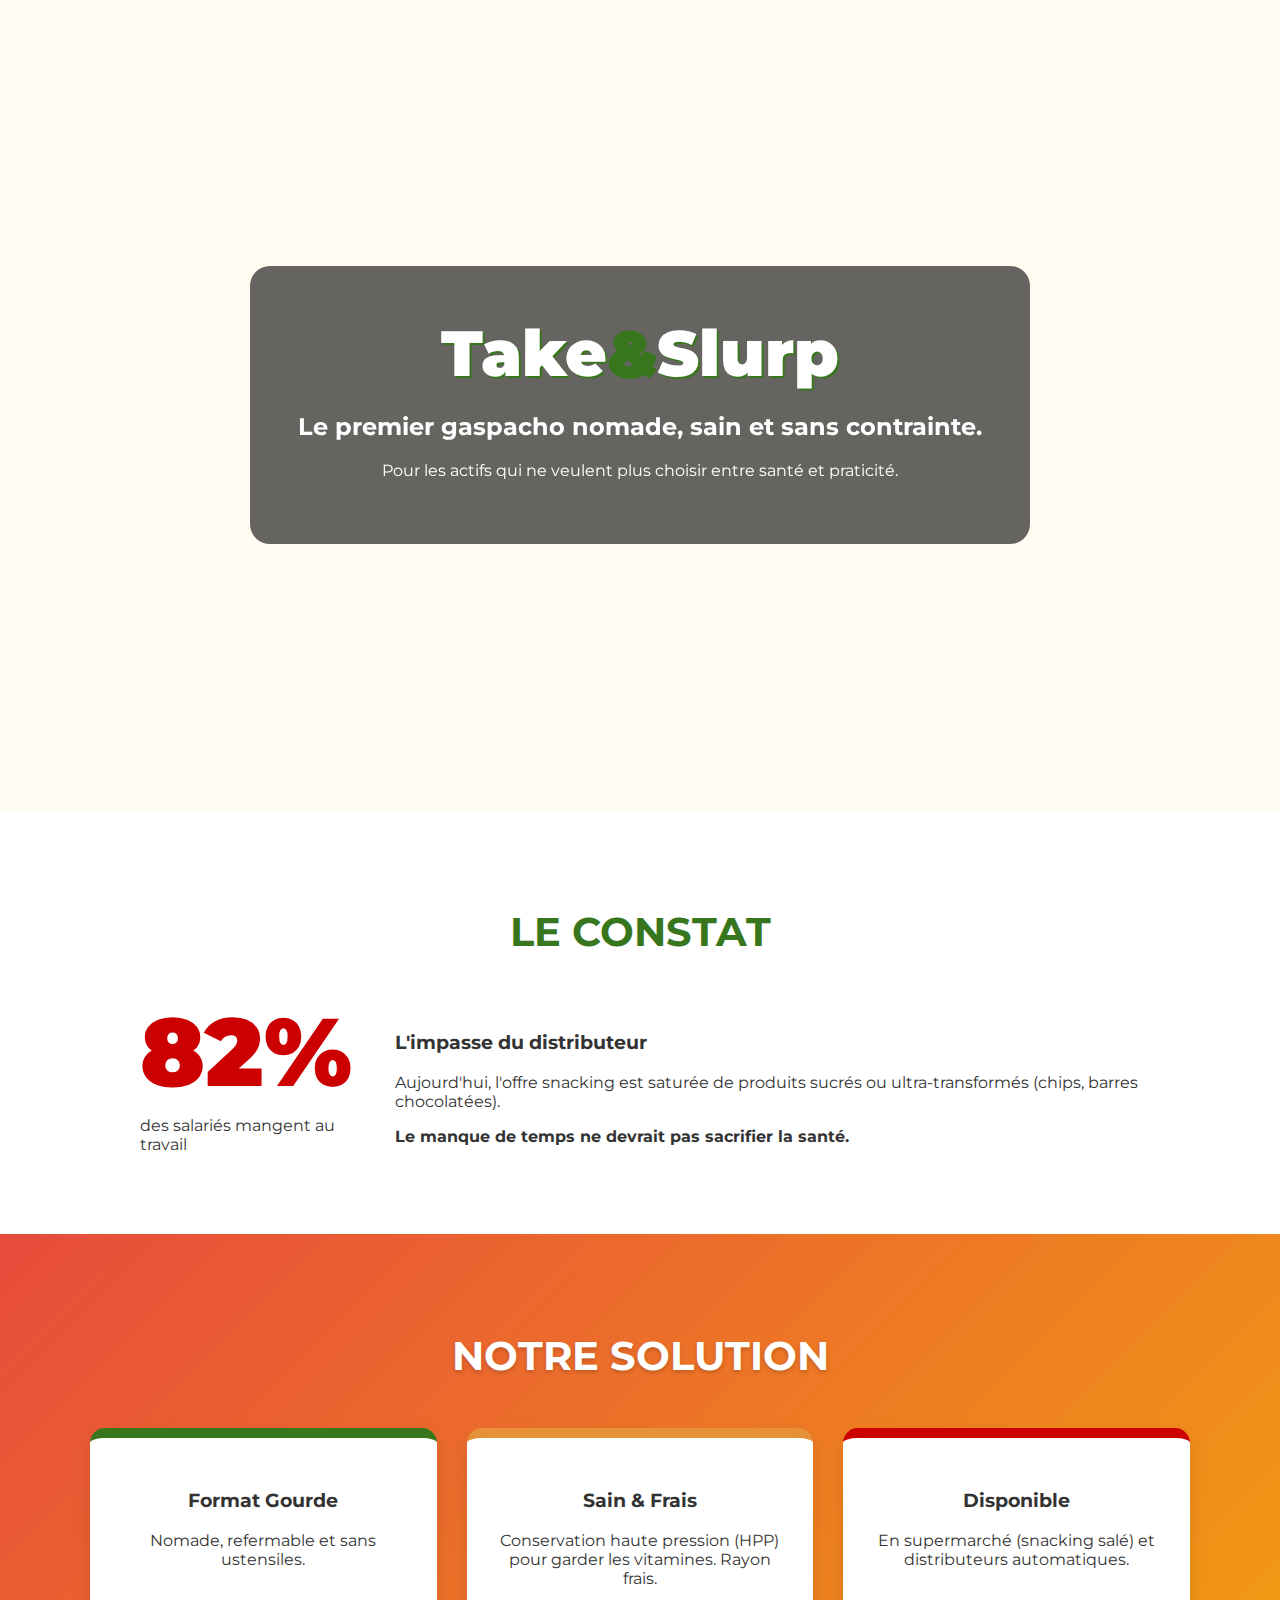
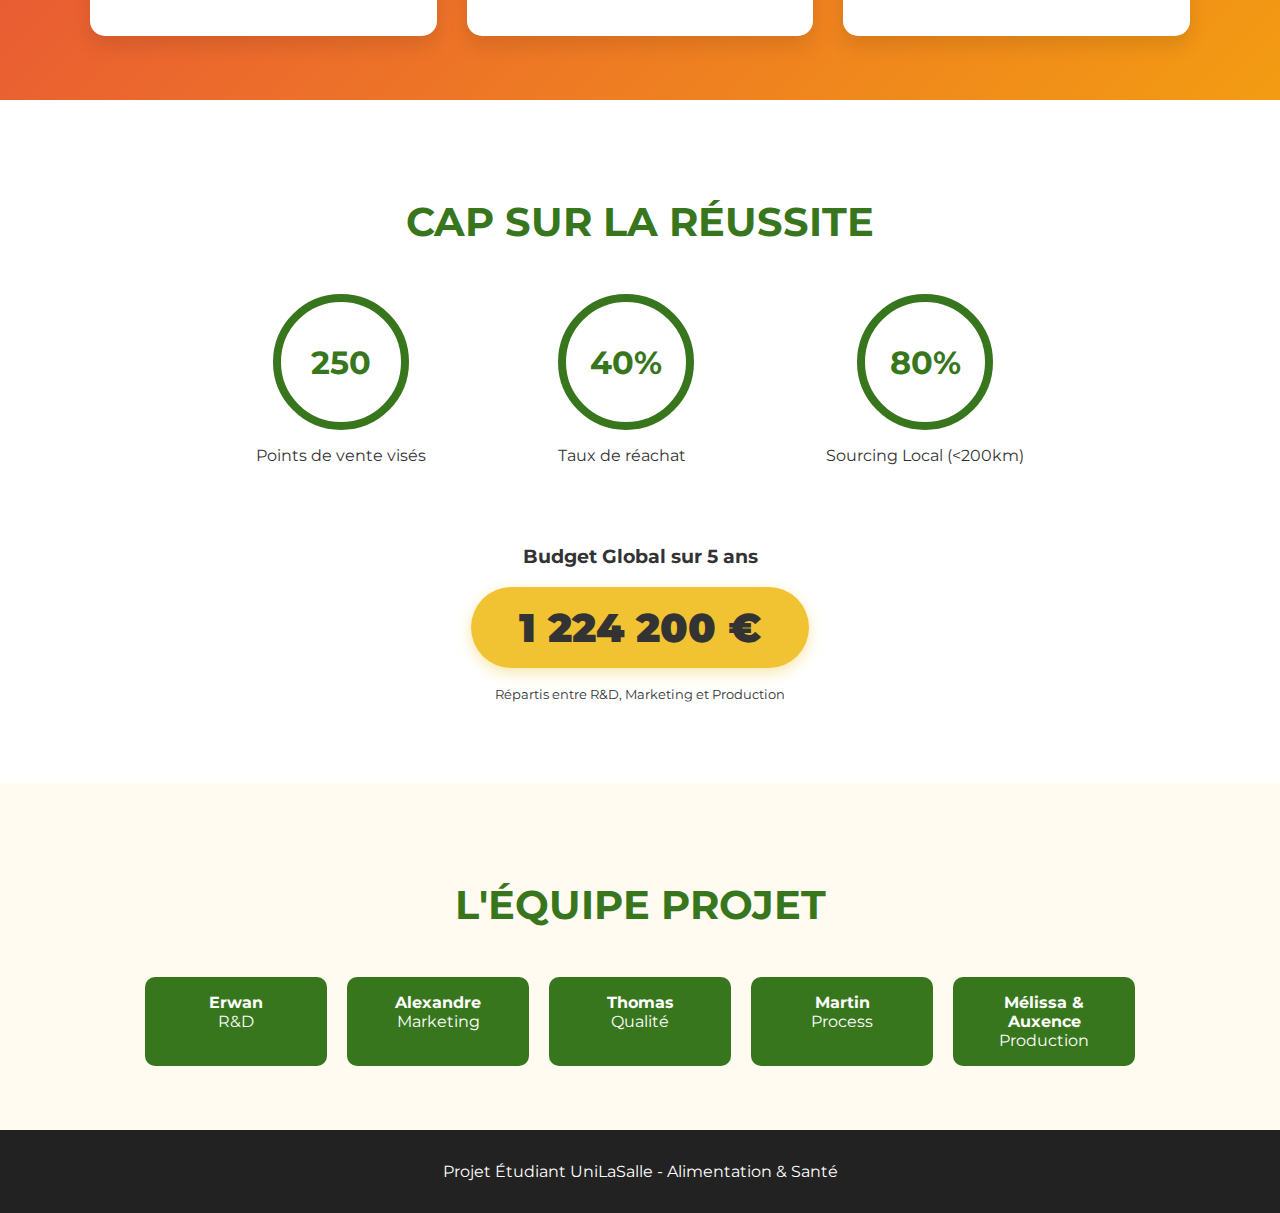
<file: index.html>
<!DOCTYPE html>
<html lang="fr">
<head>
    <meta charset="UTF-8">
    <meta name="viewport" content="width=device-width, initial-scale=1.0">
    <title>Take&Slurp | Présentation Oral</title>
    <link rel="stylesheet" href="style.css">
    <link href="https://fonts.googleapis.com/css2?family=Montserrat:wght@400;700;900&display=swap" rel="stylesheet">
</head>
<body>

    <header class="slide-header">
        <div class="glass-panel">
            <h1 class="logo-text">Take<span class="highlight">&</span>Slurp</h1>
            <h2>Le premier gaspacho nomade, sain et sans contrainte.</h2>
            <p class="tagline">Pour les actifs qui ne veulent plus choisir entre santé et praticité.</p>
        </div>
    </header>

    <section id="probleme" class="white-bg">
        <h2 class="section-title">Le Constat</h2>
        <div class="content-wrapper">
            <div class="stat-box">
                <span class="big-number">82%</span>
                <p>des salariés mangent au travail</p>
            </div>
            <div class="text-block">
                <h3>L'impasse du distributeur</h3>
                <p>Aujourd'hui, l'offre snacking est saturée de produits sucrés ou ultra-transformés (chips, barres chocolatées).</p>
                <p><strong>Le manque de temps ne devrait pas sacrifier la santé.</strong></p>
            </div>
        </div>
    </section>

    <section id="solution" class="gradient-bg">
        <h2 class="section-title white-text">Notre Solution</h2>
        <div class="cards-container">
            <div class="card card-green">
                <h3>Format Gourde</h3>
                <p>Nomade, refermable et sans ustensiles.</p>
            </div>
            <div class="card card-orange">
                <h3>Sain & Frais</h3>
                <p>Conservation haute pression (HPP) pour garder les vitamines. Rayon frais.</p>
            </div>
            <div class="card card-red">
                <h3>Disponible</h3>
                <p>En supermarché (snacking salé) et distributeurs automatiques.</p>
            </div>
        </div>
    </section>

    <section id="strategie" class="white-bg">
        <h2 class="section-title">Cap sur la Réussite</h2>
        
        <div class="kpi-grid">
            <div class="kpi-item">
                <div class="gauge-circle">250</div>
                <p>Points de vente visés</p>
            </div>
            <div class="kpi-item">
                <div class="gauge-circle">40%</div>
                <p>Taux de réachat</p>
            </div>
            <div class="kpi-item">
                <div class="gauge-circle">80%</div>
                <p>Sourcing Local (<200km)</p>
            </div>
        </div>

        <div class="budget-summary">
            <h3>Budget Global sur 5 ans</h3>
            <div class="total-button">1 224 200 €</div>
            <p><small>Répartis entre R&D, Marketing et Production</small></p>
        </div>
    </section>

    <section id="equipe" class="light-bg">
        <h2 class="section-title">L'Équipe Projet</h2>
        <div class="team-grid">
            <div class="member"><strong>Erwan</strong><br>R&D</div>
            <div class="member"><strong>Alexandre</strong><br>Marketing</div>
            <div class="member"><strong>Thomas</strong><br>Qualité</div>
            <div class="member"><strong>Martin</strong><br>Process</div>
            <div class="member"><strong>Mélissa & Auxence</strong><br>Production</div>
        </div>
    </section>

    <footer>
        <p>Projet Étudiant UniLaSalle - Alimentation & Santé</p>
    </footer>

</body>
</html>
</file>
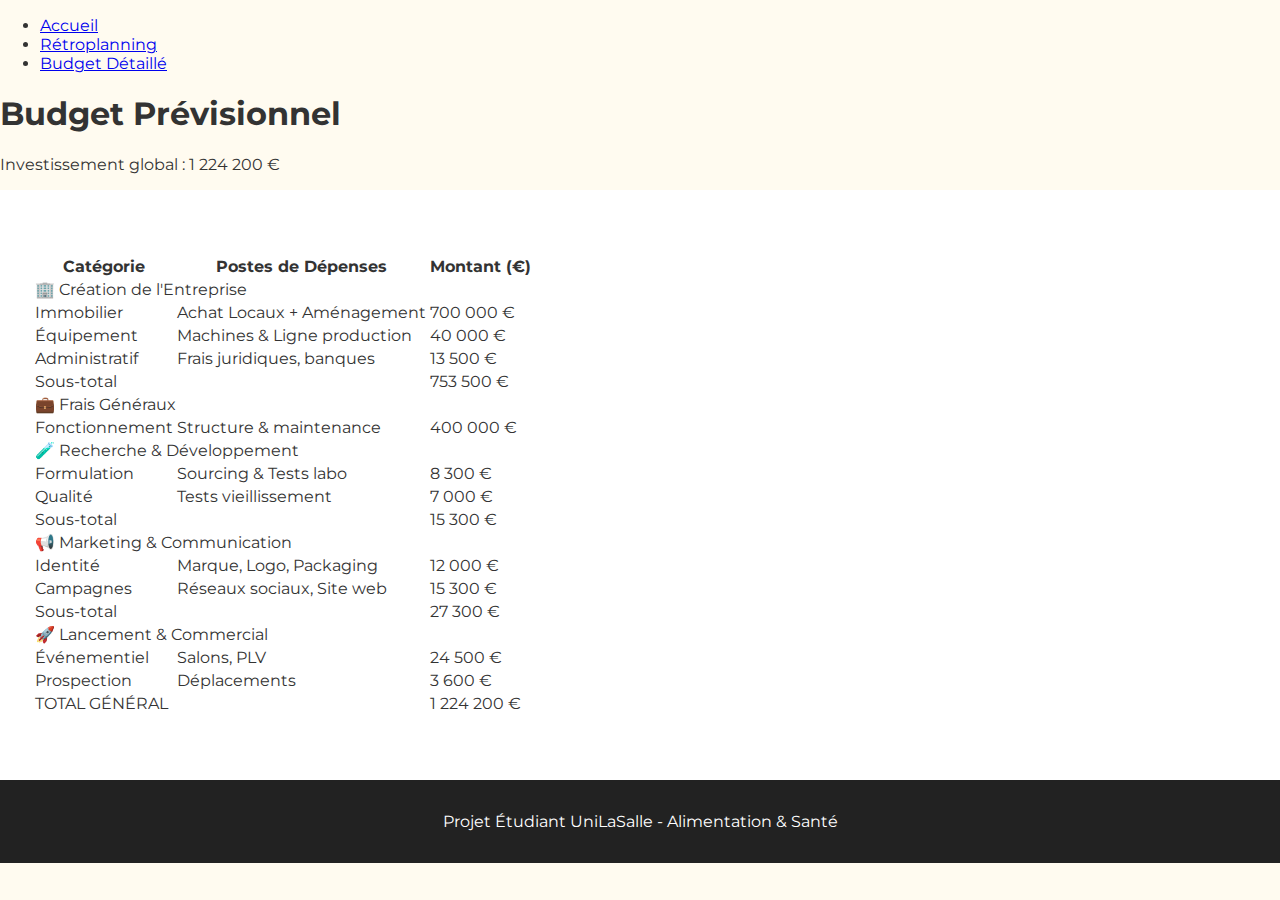
<file: budget.html>
<!DOCTYPE html>
<html lang="fr">
<head>
    <meta charset="UTF-8">
    <meta name="viewport" content="width=device-width, initial-scale=1.0">
    <title>Take&Slurp | Budget</title>
    <link rel="stylesheet" href="style.css">
    <link href="https://fonts.googleapis.com/css2?family=Montserrat:wght@400;700;900&display=swap" rel="stylesheet">
</head>
<body>
    <nav class="main-nav">
        <ul>
            <li><a href="index.html">Accueil</a></li>
            <li><a href="planning.html">Rétroplanning</a></li>
            <li><a href="budget.html" class="active">Budget Détaillé</a></li>
        </ul>
    </nav>
    <header class="page-header header-green">
        <h1>Budget Prévisionnel</h1>
        <p>Investissement global : <span class="highlight-yellow">1 224 200 €</span></p>
    </header>
    <section class="white-bg">
        <table class="budget-table">
            <thead>
                <tr>
                    <th>Catégorie</th>
                    <th>Postes de Dépenses</th>
                    <th class="amount-col">Montant (€)</th>
                </tr>
            </thead>
            <tbody>
                <tr class="section-row"><td colspan="3">🏢 Création de l'Entreprise</td></tr>
                <tr><td>Immobilier</td><td>Achat Locaux + Aménagement</td><td class="amount">700 000 €</td></tr>
                <tr><td>Équipement</td><td>Machines & Ligne production</td><td class="amount">40 000 €</td></tr>
                <tr><td>Administratif</td><td>Frais juridiques, banques</td><td class="amount">13 500 €</td></tr>
                <tr class="subtotal-row"><td colspan="2">Sous-total</td><td class="amount">753 500 €</td></tr>

                <tr class="section-row"><td colspan="3">💼 Frais Généraux</td></tr>
                <tr><td>Fonctionnement</td><td>Structure & maintenance</td><td class="amount">400 000 €</td></tr>

                <tr class="section-row"><td colspan="3">🧪 Recherche & Développement</td></tr>
                <tr><td>Formulation</td><td>Sourcing & Tests labo</td><td class="amount">8 300 €</td></tr>
                <tr><td>Qualité</td><td>Tests vieillissement</td><td class="amount">7 000 €</td></tr>
                <tr class="subtotal-row"><td colspan="2">Sous-total</td><td class="amount">15 300 €</td></tr>

                <tr class="section-row"><td colspan="3">📢 Marketing & Communication</td></tr>
                <tr><td>Identité</td><td>Marque, Logo, Packaging</td><td class="amount">12 000 €</td></tr>
                <tr><td>Campagnes</td><td>Réseaux sociaux, Site web</td><td class="amount">15 300 €</td></tr>
                <tr class="subtotal-row"><td colspan="2">Sous-total</td><td class="amount">27 300 €</td></tr>

                <tr class="section-row"><td colspan="3">🚀 Lancement & Commercial</td></tr>
                <tr><td>Événementiel</td><td>Salons, PLV</td><td class="amount">24 500 €</td></tr>
                <tr><td>Prospection</td><td>Déplacements</td><td class="amount">3 600 €</td></tr>

                <tr class="total-row"><td colspan="2">TOTAL GÉNÉRAL</td><td class="amount">1 224 200 €</td></tr>
            </tbody>
        </table>
    </section>
    <footer><p>Projet Étudiant UniLaSalle - Alimentation & Santé</p></footer>
</body>
</html>
</file>
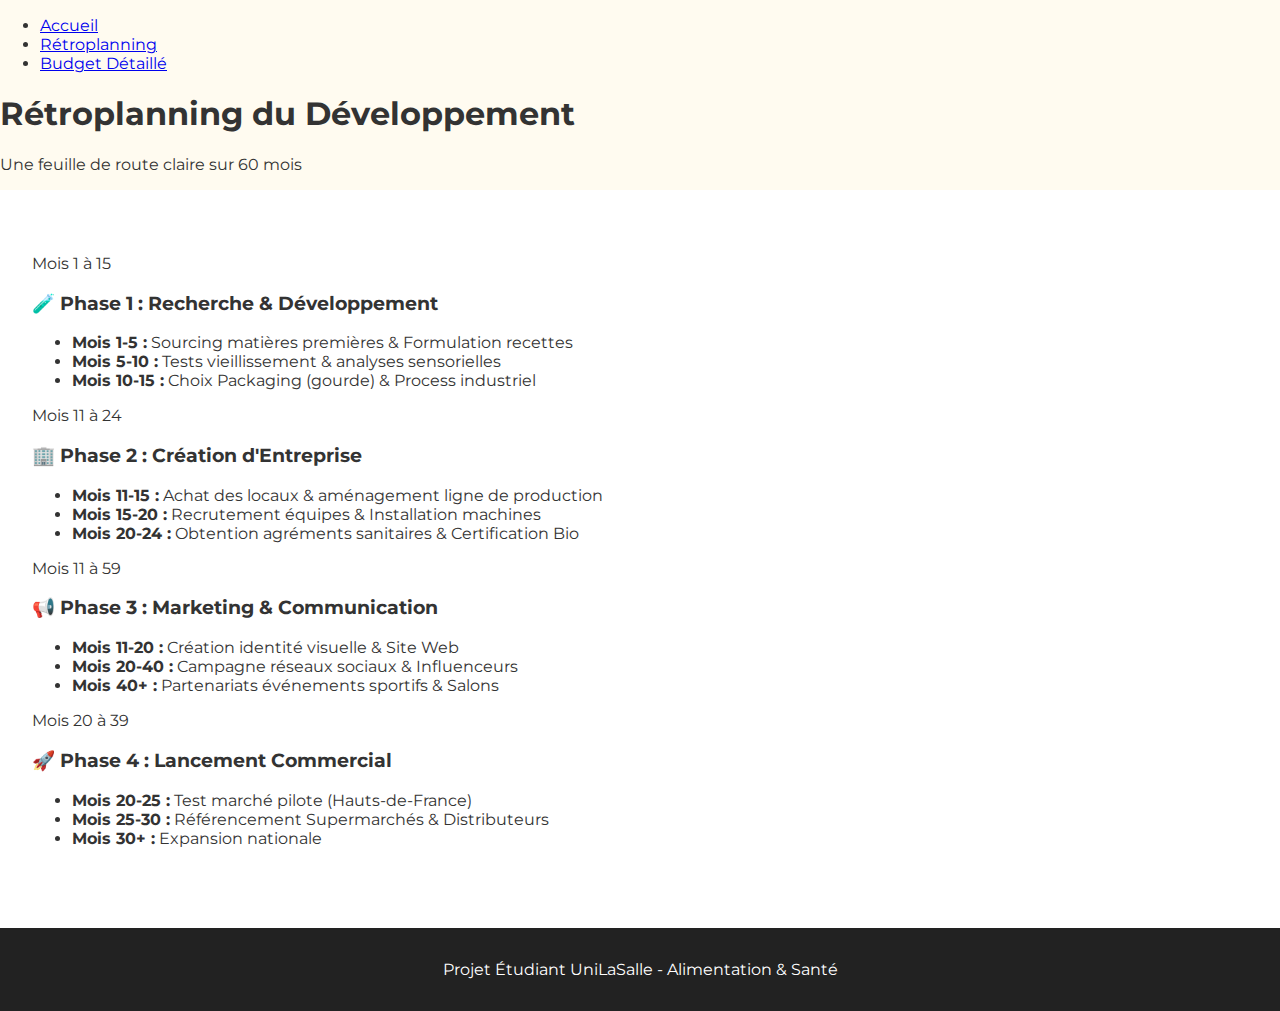
<file: planning.html>
<!DOCTYPE html>
<html lang="fr">
<head>
    <meta charset="UTF-8">
    <meta name="viewport" content="width=device-width, initial-scale=1.0">
    <title>Take&Slurp | Rétroplanning</title>
    <link rel="stylesheet" href="style.css">
    <link href="https://fonts.googleapis.com/css2?family=Montserrat:wght@400;700;900&display=swap" rel="stylesheet">
</head>
<body>
    <nav class="main-nav">
        <ul>
            <li><a href="index.html">Accueil</a></li>
            <li><a href="planning.html" class="active">Rétroplanning</a></li>
            <li><a href="budget.html">Budget Détaillé</a></li>
        </ul>
    </nav>
    <header class="page-header header-orange">
        <h1>Rétroplanning du Développement</h1>
        <p>Une feuille de route claire sur 60 mois</p>
    </header>
    <section class="white-bg">
        <div class="timeline">
            <div class="timeline-item">
                <div class="timeline-date">Mois 1 à 15</div>
                <div class="timeline-content border-orange">
                    <h3>🧪 Phase 1 : Recherche & Développement</h3>
                    <ul class="task-list">
                        <li><strong>Mois 1-5 :</strong> Sourcing matières premières & Formulation recettes</li>
                        <li><strong>Mois 5-10 :</strong> Tests vieillissement & analyses sensorielles</li>
                        <li><strong>Mois 10-15 :</strong> Choix Packaging (gourde) & Process industriel</li>
                    </ul>
                </div>
            </div>
            <div class="timeline-item">
                <div class="timeline-date">Mois 11 à 24</div>
                <div class="timeline-content border-green">
                    <h3>🏢 Phase 2 : Création d'Entreprise</h3>
                    <ul class="task-list">
                        <li><strong>Mois 11-15 :</strong> Achat des locaux & aménagement ligne de production</li>
                        <li><strong>Mois 15-20 :</strong> Recrutement équipes & Installation machines</li>
                        <li><strong>Mois 20-24 :</strong> Obtention agréments sanitaires & Certification Bio</li>
                    </ul>
                </div>
            </div>
            <div class="timeline-item">
                <div class="timeline-date">Mois 11 à 59</div>
                <div class="timeline-content border-red">
                    <h3>📢 Phase 3 : Marketing & Communication</h3>
                    <ul class="task-list">
                        <li><strong>Mois 11-20 :</strong> Création identité visuelle & Site Web</li>
                        <li><strong>Mois 20-40 :</strong> Campagne réseaux sociaux & Influenceurs</li>
                        <li><strong>Mois 40+ :</strong> Partenariats événements sportifs & Salons</li>
                    </ul>
                </div>
            </div>
            <div class="timeline-item">
                <div class="timeline-date">Mois 20 à 39</div>
                <div class="timeline-content border-yellow">
                    <h3>🚀 Phase 4 : Lancement Commercial</h3>
                    <ul class="task-list">
                        <li><strong>Mois 20-25 :</strong> Test marché pilote (Hauts-de-France)</li>
                        <li><strong>Mois 25-30 :</strong> Référencement Supermarchés & Distributeurs</li>
                        <li><strong>Mois 30+ :</strong> Expansion nationale</li>
                    </ul>
                </div>
            </div>
        </div>
    </section>
    <footer><p>Projet Étudiant UniLaSalle - Alimentation & Santé</p></footer>
</body>
</html>
</file>
<file: style.css>
:root {
    /* Palette extraite du PPT */
    --ppt-green: #38761D;    /* Bouton "Frais généraux" / Logo */
    --ppt-orange: #E69138;   /* Bouton "R&D" */
    --ppt-red: #CC0000;      /* Bouton "Lancement" / Tomate */
    --ppt-yellow: #F1C232;   /* Bouton "Total" */
    --ppt-cream: #FFFBF0;    /* Fond clair chaleureux */
    
    /* Dégradé de fond (Slide Macro-planning) */
    --gradient-tomato: linear-gradient(135deg, #E74C3C 0%, #F39C12 100%);
}

body {
    margin: 0;
    font-family: 'Montserrat', sans-serif;
    color: #333;
    background-color: var(--ppt-cream);
}

/* Header impactant style "Slide d'intro" */
.slide-header {
    height: 90vh;
    background: url('https://images.unsplash.com/photo-1599525567781-a6750030099b?q=80&w=2000&auto=format&fit=crop') no-repeat center center/cover;
    display: flex;
    align-items: center;
    justify-content: center;
    text-align: center;
    color: white;
}

.glass-panel {
    background: rgba(0, 0, 0, 0.6); /* Fond sombre pour lisibilité */
    padding: 3rem;
    border-radius: 20px;
    backdrop-filter: blur(5px);
    max-width: 800px;
}

.logo-text {
    font-size: 4rem;
    margin: 0;
    font-weight: 900;
    color: white;
    text-shadow: 2px 2px 0px var(--ppt-green); /* Contour vert comme le logo */
}

.highlight { color: var(--ppt-green); }

/* Sections générales */
section { padding: 4rem 2rem; }
.section-title {
    text-align: center;
    font-size: 2.5rem;
    margin-bottom: 3rem;
    text-transform: uppercase;
    color: var(--ppt-green);
}

/* Section "Problème" */
.white-bg { background: white; }
.content-wrapper { 
    display: flex; 
    align-items: center; 
    justify-content: center; 
    gap: 40px; 
    max-width: 1000px; 
    margin: auto; 
}
.big-number {
    font-size: 6rem;
    font-weight: 900;
    color: var(--ppt-red);
    display: block;
    line-height: 1;
}

/* Section "Solution" avec fond dégradé Tomate */
.gradient-bg { background: var(--gradient-tomato); }
.white-text { color: white; text-shadow: 0 2px 4px rgba(0,0,0,0.2); }

.cards-container {
    display: grid;
    grid-template-columns: repeat(auto-fit, minmax(250px, 1fr));
    gap: 30px;
    max-width: 1100px;
    margin: auto;
}

.card {
    background: white;
    padding: 2rem;
    border-radius: 15px; /* Arrondi comme les boutons PPT */
    box-shadow: 0 10px 20px rgba(0,0,0,0.1);
    text-align: center;
    border-top: 10px solid transparent;
}

.card-green { border-color: var(--ppt-green); }
.card-orange { border-color: var(--ppt-orange); }
.card-red { border-color: var(--ppt-red); }

/* KPI & Budget */
.kpi-grid {
    display: flex;
    justify-content: space-around;
    flex-wrap: wrap;
    max-width: 900px;
    margin: 0 auto 4rem auto;
}

.gauge-circle {
    width: 120px;
    height: 120px;
    border-radius: 50%;
    border: 8px solid var(--ppt-green);
    display: flex;
    align-items: center;
    justify-content: center;
    font-size: 2rem;
    font-weight: bold;
    color: var(--ppt-green);
    margin: 0 auto 10px auto;
}

.total-button {
    background: var(--ppt-yellow);
    color: #333;
    font-size: 2.5rem;
    font-weight: 900;
    padding: 1rem 3rem;
    border-radius: 50px;
    display: inline-block;
    box-shadow: 0 5px 15px rgba(241, 194, 50, 0.4);
}
.budget-summary { text-align: center; }

/* Équipe */
.team-grid {
    display: flex;
    justify-content: center;
    gap: 20px;
    flex-wrap: wrap;
}
.member {
    background: var(--ppt-green);
    color: white;
    padding: 1rem;
    border-radius: 10px;
    width: 150px;
    text-align: center;
}

footer {
    background: #222;
    color: white;
    text-align: center;
    padding: 1rem;
}
</file>
